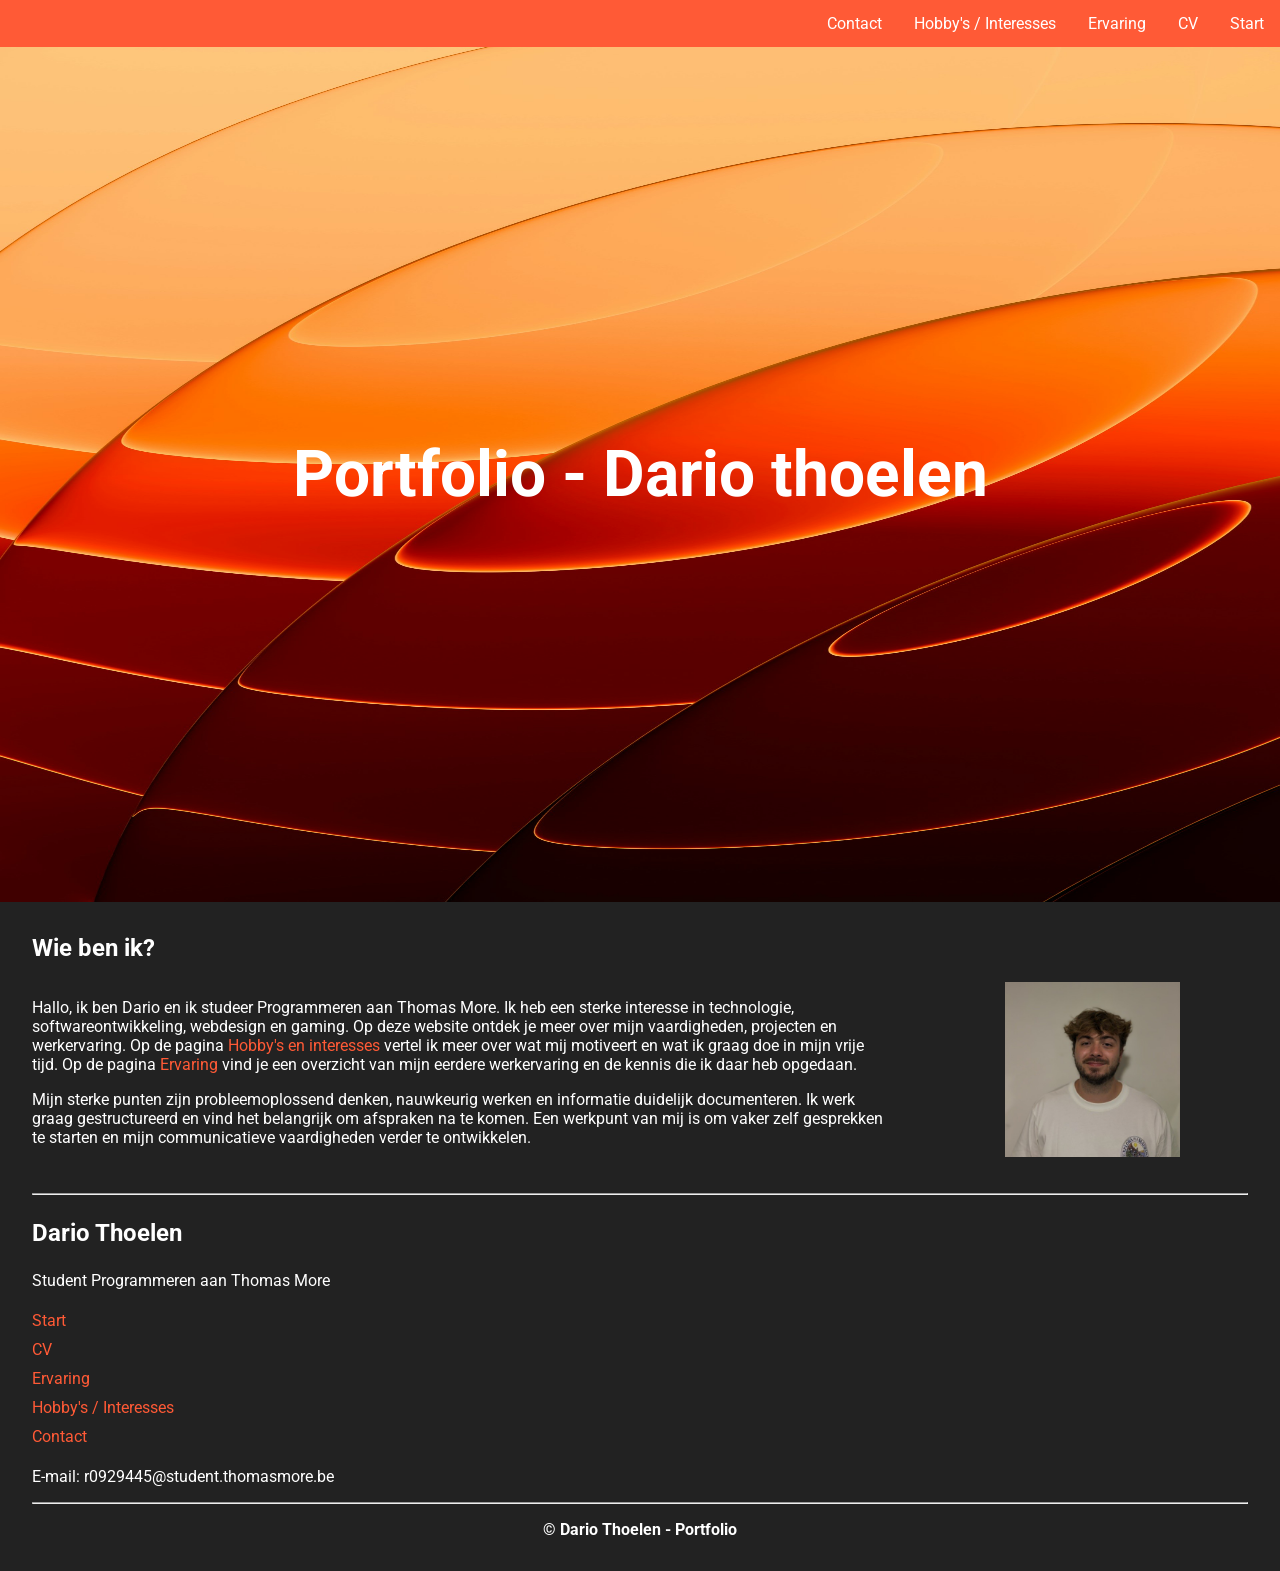
<file: index.html>
<!DOCTYPE html>
<html lang="nl">
<head>
    <meta charset="UTF-8">
    <meta name="viewport" content="width=device-width, initial-scale=1.0">
    <title>Portfolio-Dario Thoelen</title>
    <link rel="stylesheet" href="css/index.css">
    <link href="https://fonts.googleapis.com/css2?family=Roboto:wght@400;700&display=swap" rel="stylesheet">
    <link rel="icon" type="image/png" href="bestanden/favicon.ico">
</head>
<body>
    <ul class="navbar">
        <li><a href="index.html">Start</a></li>
        <li><a href="cv.html">CV</a></li>
        <li><a href="ervaring.html">Ervaring</a></li>
        <li><a href="hobby.html">Hobby's / Interesses</a></li>
        <li><a href="contact.html">Contact</a></li>
    </ul>

    <div class="header">
        <h1>Portfolio - Dario thoelen</h1>
        <img src="img/almas-salakhov-PSjJ6KXEW5c-unsplash.jpg" alt="Foto van oranje achtergrond voor de header">
    </div>
    <div id="container">
        <h2>Wie ben ik?</h2>
        <div class="wiebenik">
            <div class="tekst">
                <p>Hallo, ik ben Dario en ik studeer Programmeren aan Thomas More. Ik heb een sterke interesse in technologie,
                   softwareontwikkeling, webdesign en gaming. Op deze website ontdek je meer over mijn vaardigheden, projecten en werkervaring.
                   Op de pagina <a href="#">Hobby's en interesses</a> vertel ik meer over wat mij motiveert en wat ik graag doe in mijn vrije tijd. Op de pagina
                   <a href="$">Ervaring</a> vind je een overzicht van mijn eerdere werkervaring en de kennis die ik daar heb opgedaan.
                </p>
                <p>
                    Mijn sterke punten zijn probleemoplossend denken,
                    nauwkeurig werken en informatie duidelijk documenteren. Ik werk graag gestructureerd en vind het belangrijk om afspraken na te komen.
                    Een werkpunt van mij is om vaker zelf gesprekken te starten en mijn communicatieve vaardigheden verder te ontwikkelen.
                </p>
            </div>
            <div class="foto">
                <img src="img/mezelf.jpeg" alt="Foto van Dario Thoelen">
            </div>
        </div>
        <div class="footer">
            <hr>
            <p class="footernaam">Dario Thoelen</p>
            <p>Student Programmeren aan Thomas More </p>
            <ul>
                <li><a href="index.html">Start</a></li>
                <li><a href="cv.html">CV</a></li>
                <li><a href="ervaring.html">Ervaring</a></li>
                <li><a href="hobby.html">Hobby's / Interesses</a></li>
                <li><a href="contact.html">Contact</a></li>
            </ul>
            <p>E-mail: r0929445@student.thomasmore.be</p>
            <hr>
            <p class="footercopyright">&copy; Dario Thoelen - Portfolio</p>
        </div>
    </div>

</body>
</html>
</file>
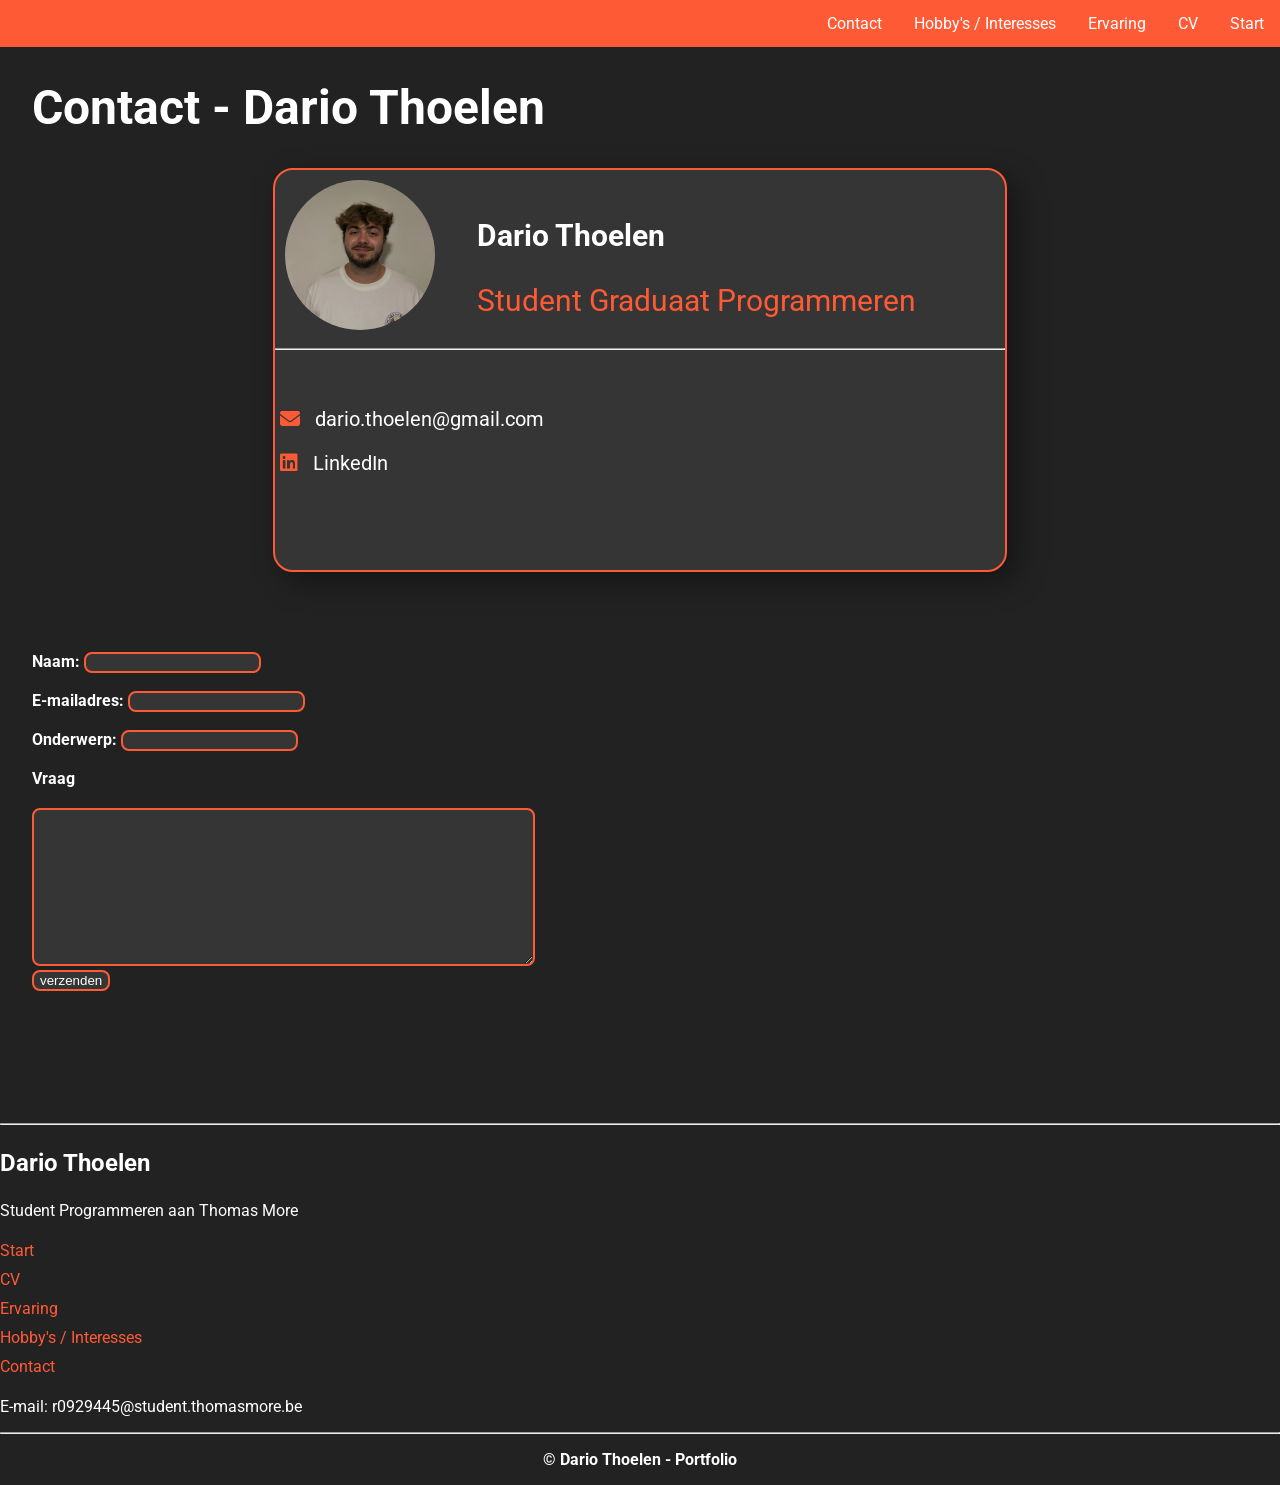
<file: contact.html>
<!DOCTYPE html>
<html lang="nl">
<head>
    <meta charset="UTF-8">
    <meta name="viewport" content="width=device-width, initial-scale=1.0">
    <title>Portfolio-Ervaring-Dario Thoelen</title>
    <link rel="stylesheet" href="css/contact.css">
    <link href="https://fonts.googleapis.com/css2?family=Roboto:wght@400;700&display=swap" rel="stylesheet">
    <link rel="stylesheet" href="https://cdnjs.cloudflare.com/ajax/libs/font-awesome/6.7.2/css/all.min.css">
    <link rel="icon" type="image/png" href="bestanden/favicon.ico">
</head>
<body>
    <ul class="navbar">
        <li><a href="index.html">Start</a></li>
        <li><a href="cv.html">CV</a></li>
        <li><a href="ervaring.html">Ervaring</a></li>
        <li><a href="hobby.html">Hobby's / Interesses</a></li>
        <li><a href="contact.html">Contact</a></li>
    </ul>

    <div id="container">
        <h1>Contact - Dario Thoelen</h1>

        <div class="business-card">
            <img src="img/mezelf.jpeg" alt="Foto van Dario Thoelen.">
            <div class="business-card-tekst">
                <p class="bold">Dario Thoelen</p>
                <p class="oranje">Student Graduaat Programmeren</p>
            </div>
            <hr>
            <div class="info">
                <p><i class="fa-solid fa-envelope"></i> <a href="mailto:dario.thoelen@gmail.com">dario.thoelen@gmail.com</a></p>
                <p><i class="fa-brands fa-linkedin"></i> <a href="https://www.linkedin.com/in/dario-thoelen-b384382a0" target="_blank">LinkedIn</a></p>
            </div>
        </div>

        <form method="post" action="https://tm-statweb.be/forms.php">
            <div>
                <label for="naam">Naam: </label>
                <input type="text" id="naam" name="naam">
            </div>
            <div>
                <label for="email">E-mailadres: </label>
                <input type="email" id="email" name="email">
            </div>
            <div>
                <label for="onderwerp">Onderwerp: </label>
                <input type="text" id="onderwerp" name="onderwerp">
            </div>
            <div>
                <label for="vraag">Vraag</label>
            </div>
            <div>
                <textarea name="vraag" id="vraag" cols="60" rows="10"></textarea>
            </div>
            <div>
                <label for="verzenden">
                    <input type="submit" value="verzenden" id="verzenden" name="verzenden">
                </label>
            </div>
        </form>

    </div>
    <div class="footer">
            <hr>
            <p class="footernaam">Dario Thoelen</p>
            <p>Student Programmeren aan Thomas More </p>
            <ul>
                <li><a href="index.html">Start</a></li>
                <li><a href="cv.html">CV</a></li>
                <li><a href="ervaring.html">Ervaring</a></li>
                <li><a href="hobby.html">Hobby's / Interesses</a></li>
                <li><a href="contact.html">Contact</a></li>
            </ul>
            <p>E-mail: r0929445@student.thomasmore.be</p>
            <hr>
            <p class="footercopyright">&copy; Dario Thoelen - Portfolio</p>
    </div>
</body>
</html>
</file>
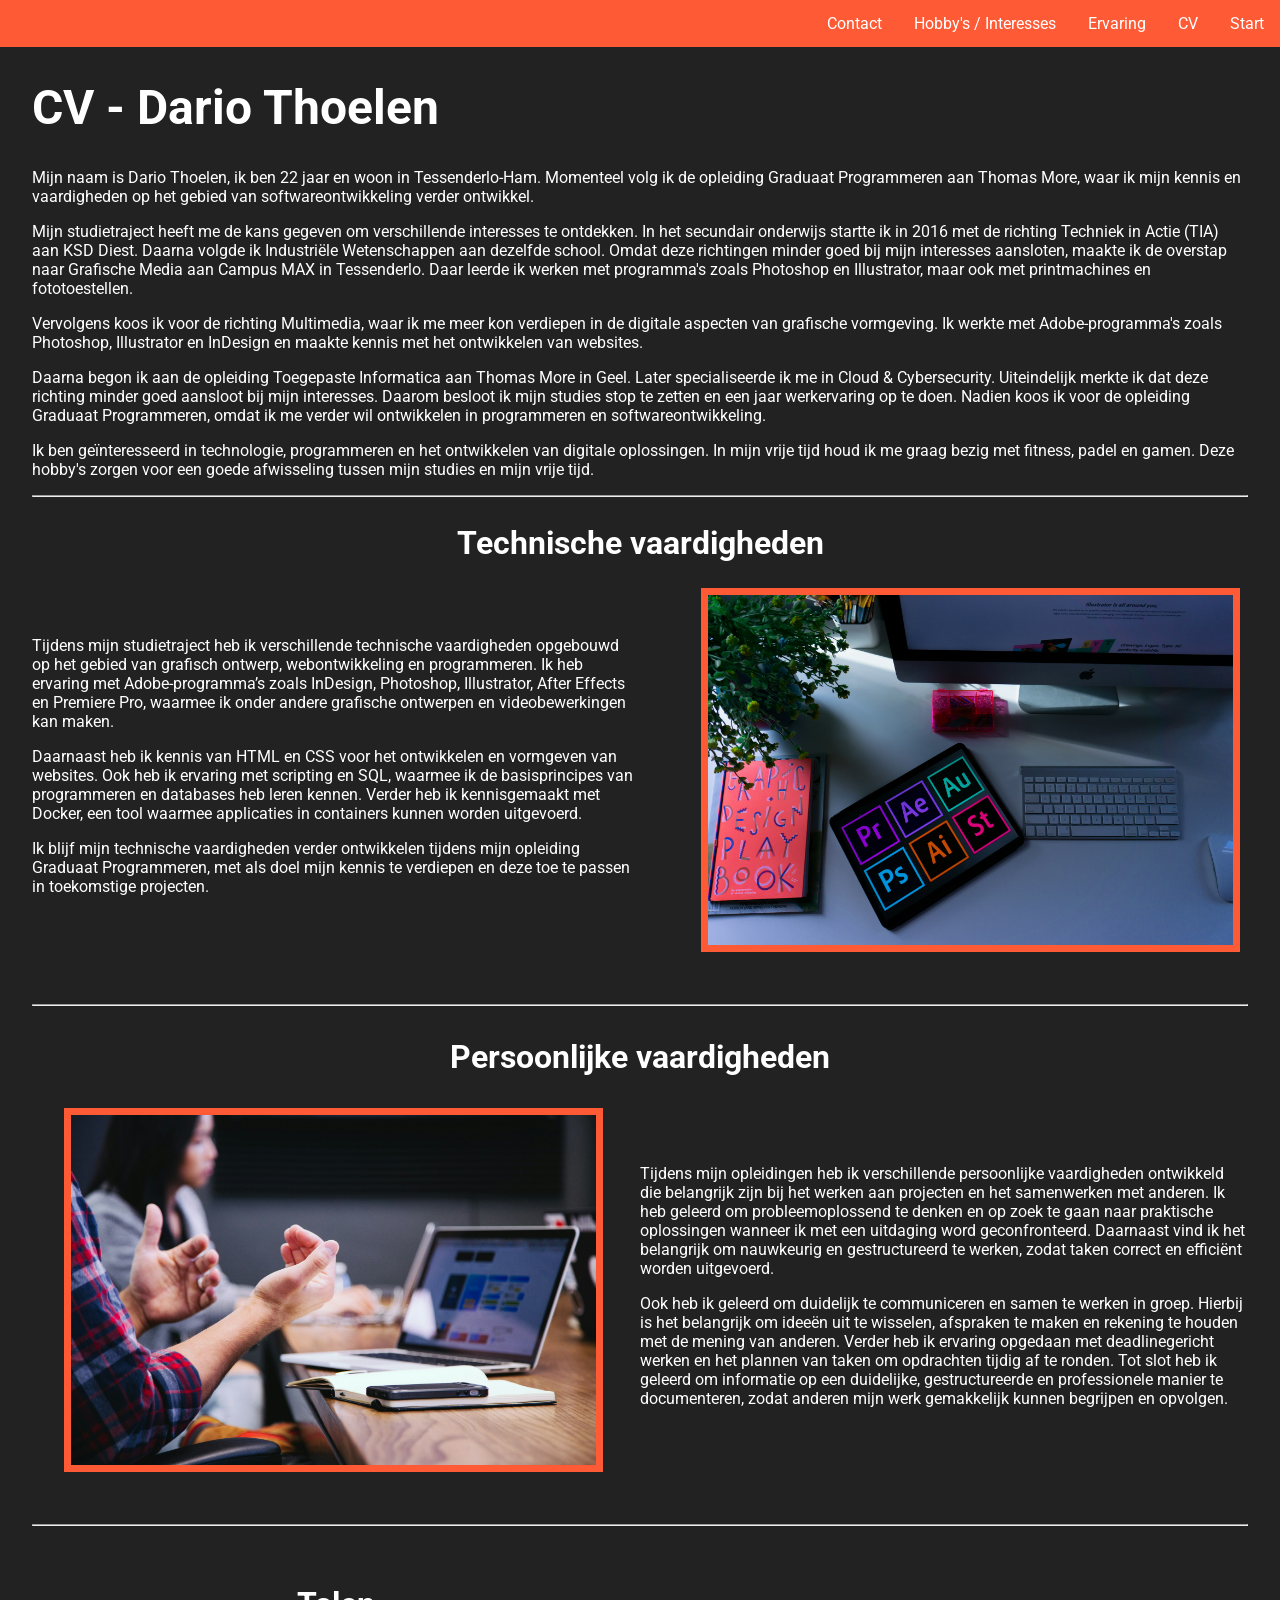
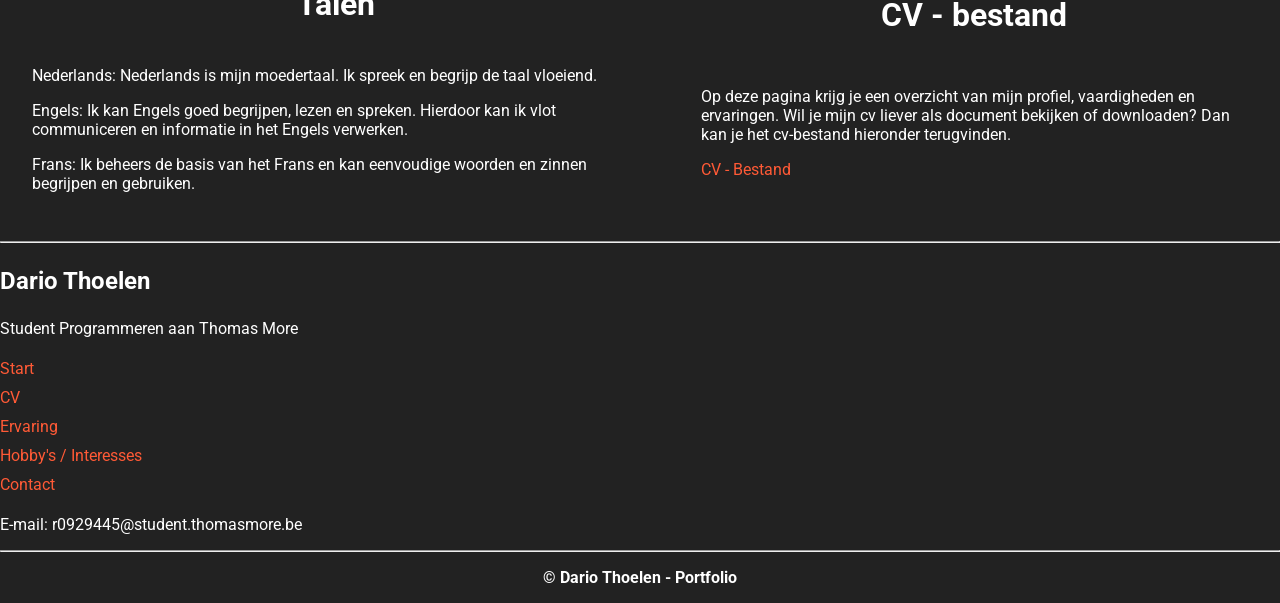
<file: cv.html>
<!DOCTYPE html>
<html lang="nl">
<head>
    <meta charset="UTF-8">
    <meta name="viewport" content="width=device-width, initial-scale=1.0">
    <title>Portfolio-cv-Dario Thoelen</title>
    <link rel="stylesheet" href="css/cv.css">
    <link href="https://fonts.googleapis.com/css2?family=Roboto:wght@400;700&display=swap" rel="stylesheet">
    <link rel="icon" type="image/png" href="bestanden/favicon.ico">
</head>
<body>
    <ul class="navbar">
        <li><a href="index.html">Start</a></li>
        <li><a href="cv.html">CV</a></li>
        <li><a href="ervaring.html">Ervaring</a></li>
        <li><a href="hobby.html">Hobby's / Interesses</a></li>
        <li><a href="contact.html">Contact</a></li>
    </ul>
    <div id="container">

        <h1>CV - Dario Thoelen</h1>

        <p>
            Mijn naam is Dario Thoelen, ik ben 22 jaar en woon in Tessenderlo-Ham. Momenteel volg ik de opleiding Graduaat Programmeren aan Thomas More, 
            waar ik mijn kennis en vaardigheden op het gebied van softwareontwikkeling verder ontwikkel.
        </p>
        <p>
            Mijn studietraject heeft me de kans gegeven om verschillende interesses te ontdekken. In het secundair onderwijs startte ik in 2016 met de 
            richting Techniek in Actie (TIA) aan KSD Diest. Daarna volgde ik Industriële Wetenschappen aan dezelfde school. Omdat deze richtingen minder 
            goed bij mijn interesses aansloten, maakte ik de overstap naar Grafische Media aan Campus MAX in Tessenderlo. Daar leerde ik werken met 
            programma's zoals Photoshop en Illustrator, maar ook met printmachines en fototoestellen.
        </p>
        <p>
            Vervolgens koos ik voor de richting Multimedia, waar ik me meer kon verdiepen in de digitale aspecten van grafische vormgeving. 
            Ik werkte met Adobe-programma's zoals Photoshop, Illustrator en InDesign en maakte kennis met het ontwikkelen van websites.
        </p>
        <p>
            Daarna begon ik aan de opleiding Toegepaste Informatica aan Thomas More in Geel. Later specialiseerde ik me in Cloud & Cybersecurity. 
            Uiteindelijk merkte ik dat deze richting minder goed aansloot bij mijn interesses. Daarom besloot ik mijn studies stop te zetten en een 
            jaar werkervaring op te doen. Nadien koos ik voor de opleiding Graduaat Programmeren, omdat ik me verder wil ontwikkelen in programmeren 
            en softwareontwikkeling.
        </p>
        <p>
            Ik ben geïnteresseerd in technologie, programmeren en het ontwikkelen van digitale oplossingen. In mijn vrije tijd houd ik me graag bezig 
            met fitness, padel en gamen. Deze hobby's zorgen voor een goede afwisseling tussen mijn studies en mijn vrije tijd.
        </p>
        <hr>
        <h2>Technische vaardigheden</h2>
        <div class="sectie1">
            <div class="tekst1">
                <p>
                    Tijdens mijn studietraject heb ik verschillende technische vaardigheden opgebouwd op het gebied van grafisch ontwerp, 
                    webontwikkeling en programmeren. Ik heb ervaring met Adobe-programma’s zoals InDesign, Photoshop, Illustrator, After Effects 
                    en Premiere Pro, waarmee ik onder andere grafische ontwerpen en videobewerkingen kan maken.
                </p>
                <p>
                    Daarnaast heb ik kennis van HTML en CSS voor het ontwikkelen en vormgeven van websites. Ook heb ik ervaring met scripting en SQL, 
                    waarmee ik de basisprincipes van programmeren en databases heb leren kennen. Verder heb ik kennisgemaakt met Docker, een tool waarmee 
                    applicaties in containers kunnen worden uitgevoerd.
                </p>
                <p>
                    Ik blijf mijn technische vaardigheden verder ontwikkelen tijdens mijn opleiding Graduaat Programmeren, 
                    met als doel mijn kennis te verdiepen en deze toe te passen in toekomstige projecten.
                </p>
            </div>
            <div class="foto1">
                <img src="img/emily-bernal-v9vII5gV8Lw-unsplash.jpg" alt="Foto van een grafische werkplek met een mac computer en een ipad.">
            </div>
        </div>
        <hr>
        <h3>Persoonlijke vaardigheden</h3>
        <div class="sectie2">
            <div class="tekst2">
                <p>
                    Tijdens mijn opleidingen heb ik verschillende persoonlijke vaardigheden ontwikkeld die belangrijk zijn bij het werken aan projecten en het 
                    samenwerken met anderen. Ik heb geleerd om probleemoplossend te denken en op zoek te gaan naar praktische oplossingen wanneer ik met een 
                    uitdaging word geconfronteerd. Daarnaast vind ik het belangrijk om nauwkeurig en gestructureerd te werken, zodat taken correct en efficiënt 
                    worden uitgevoerd.
                </p>
                <p>
                    Ook heb ik geleerd om duidelijk te communiceren en samen te werken in groep. Hierbij is het belangrijk om ideeën uit te wisselen, afspraken 
                    te maken en rekening te houden met de mening van anderen. Verder heb ik ervaring opgedaan met deadlinegericht werken en het plannen van taken 
                    om opdrachten tijdig af te ronden. Tot slot heb ik geleerd om informatie op een duidelijke, gestructureerde en professionele manier te 
                    documenteren, zodat anderen mijn werk gemakkelijk kunnen begrijpen en opvolgen.
                </p>
            </div>
            <div class="foto2">
                <img src="img/headway-5QgIuuBxKwM-unsplash.jpg" alt="Foto van een werkplek waar je de handen ziet van een persoon.">
            </div>
        </div>
        <hr>
        <div class="sectie3">
            <div class="tekst3">
                <h4>Talen</h4>
                    <p>Nederlands: Nederlands is mijn moedertaal. Ik spreek en begrijp de taal vloeiend.</p>

                    <p>Engels: Ik kan Engels goed begrijpen, lezen en spreken. Hierdoor kan ik vlot communiceren en informatie in het Engels verwerken.</p>

                    <p>Frans: Ik beheers de basis van het Frans en kan eenvoudige woorden en zinnen begrijpen en gebruiken.</p>
                
            </div>
            <div class="tekst3-1">
                <h5>CV - bestand</h5>
                <p>
                    Op deze pagina krijg je een overzicht van mijn profiel, vaardigheden en ervaringen. Wil je mijn cv liever als document bekijken of 
                    downloaden? Dan kan je het cv-bestand hieronder terugvinden.
                </p>
                <a href="bestanden/CV_DarioThoelen.pdf" target="_blank">CV - Bestand</a>
            </div>
        </div>
                
    </div> 
    <div class="footer">
            <hr>
            <p class="footernaam">Dario Thoelen</p>
            <p>Student Programmeren aan Thomas More </p>
            <ul>
                <li><a href="index.html">Start</a></li>
                <li><a href="cv.html">CV</a></li>
                <li><a href="ervaring.html">Ervaring</a></li>
                <li><a href="hobby.html">Hobby's / Interesses</a></li>
                <li><a href="contact.html">Contact</a></li>
            </ul>
            <p>E-mail: r0929445@student.thomasmore.be</p>
            <hr>
            <p class="footercopyright">&copy; Dario Thoelen - Portfolio</p>
        </div>
</body>
</html>
</file>
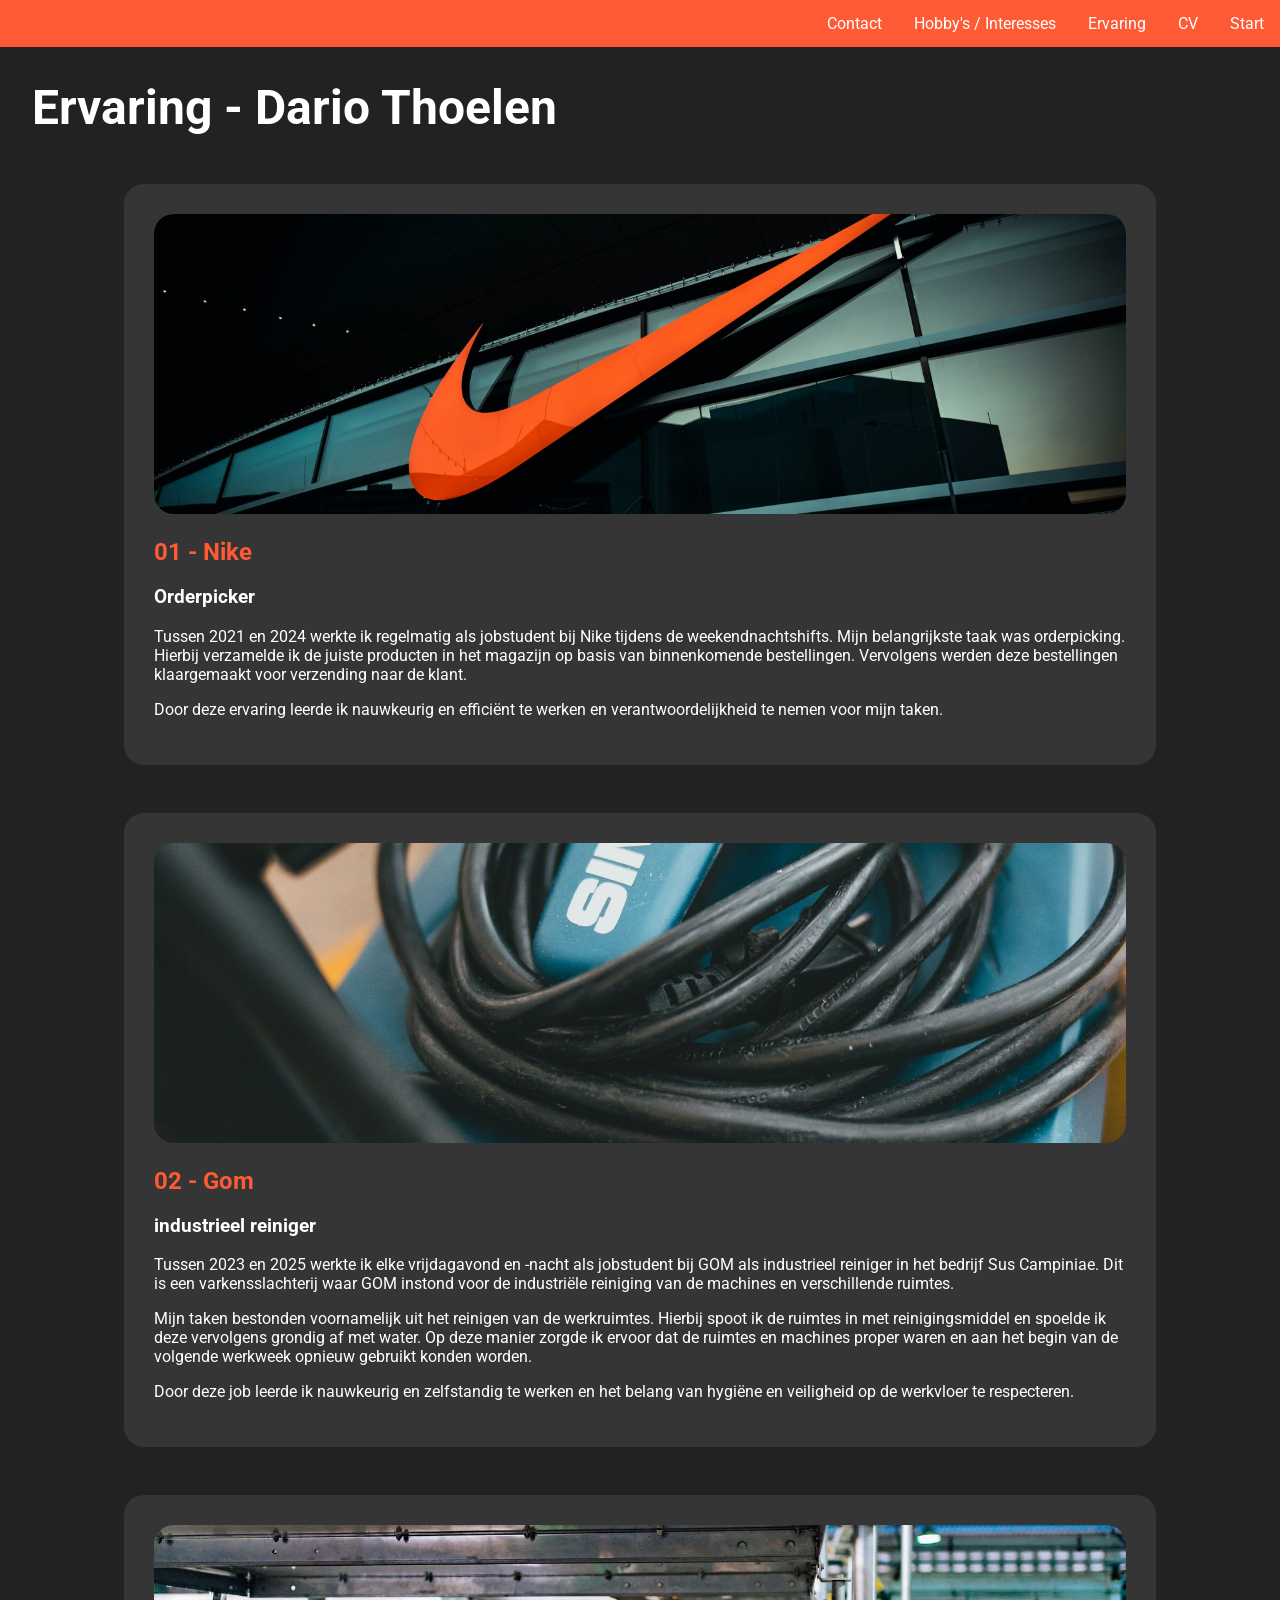
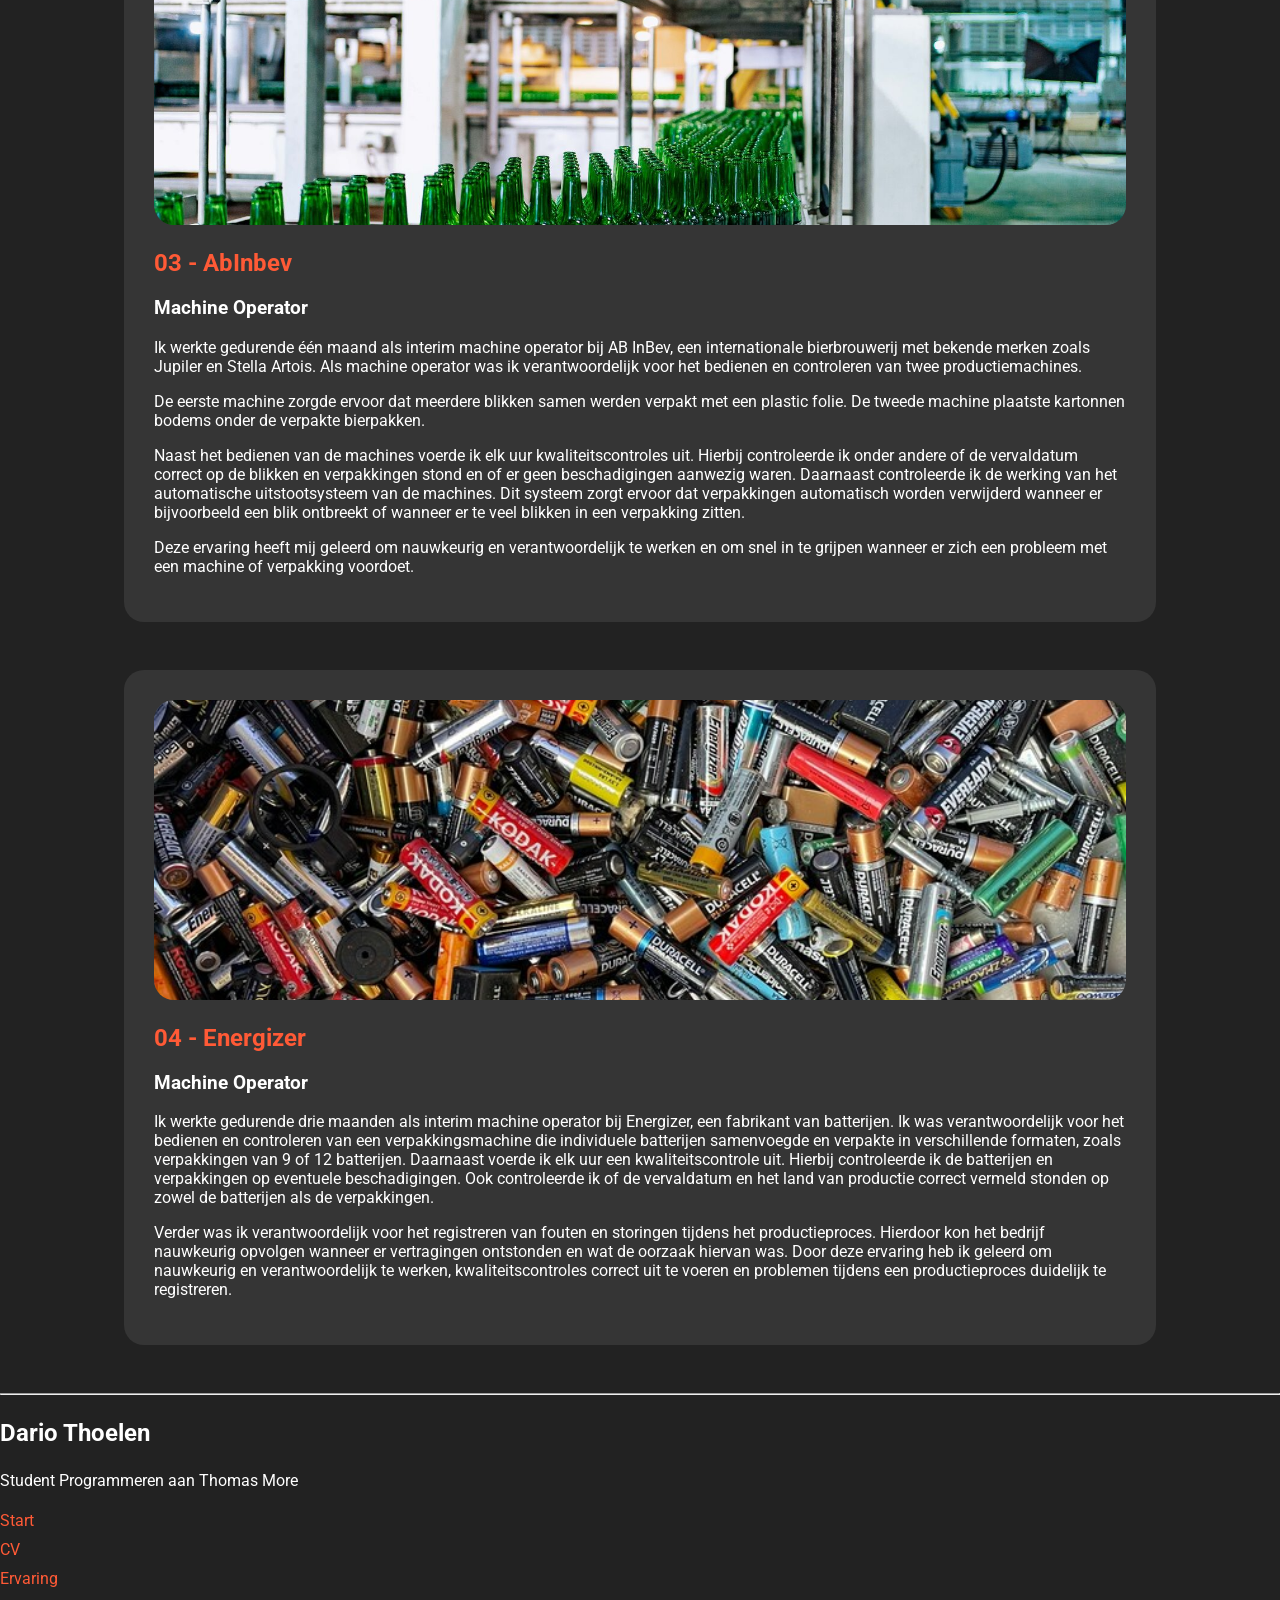
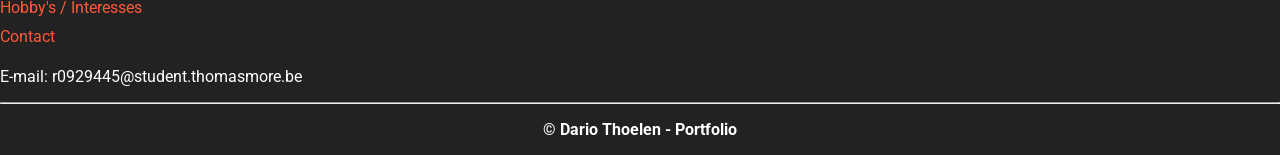
<file: ervaring.html>
<!DOCTYPE html>
<html lang="nl">
<head>
    <meta charset="UTF-8">
    <meta name="viewport" content="width=device-width, initial-scale=1.0">
    <title>Portfolio-Ervaring-Dario Thoelen</title>
    <link rel="stylesheet" href="css/ervaring.css">
    <link href="https://fonts.googleapis.com/css2?family=Roboto:wght@400;700&display=swap" rel="stylesheet">
    <link rel="icon" type="image/png" href="bestanden/favicon.ico">
</head>
<body>
    <ul class="navbar">
        <li><a href="index.html">Start</a></li>
        <li><a href="cv.html">CV</a></li>
        <li><a href="ervaring.html">Ervaring</a></li>
        <li><a href="hobby.html">Hobby's / Interesses</a></li>
        <li><a href="contact.html">Contact</a></li>
    </ul>
    <div id="container">
        
        <h1>Ervaring - Dario Thoelen</h1>
        <div class="ervaring">
            <img src="img/paul-steuber-rs11hu-bkTc-unsplash_50.jpg" alt="Foto van nikefabriek.">
            <div class="ervaring-tekst">
                <h2>01 - Nike</h2>
                <h3>Orderpicker</h3>
                    <p>
                        Tussen 2021 en 2024 werkte ik regelmatig als jobstudent bij Nike tijdens de weekendnachtshifts. Mijn belangrijkste taak was orderpicking.
                        Hierbij verzamelde ik de juiste producten in het magazijn op basis van binnenkomende bestellingen. Vervolgens werden deze bestellingen
                        klaargemaakt voor verzending naar de klant.
                    </p>
                    <p>
                        Door deze ervaring leerde ik nauwkeurig en efficiënt te werken en verantwoordelijkheid te nemen voor mijn taken.
                    </p>
                
            </div>
        </div>
        
        <div class="ervaring">
            <img src="img/pexels-introspectivedsgn-9456720_50.jpg" alt="Foto van hogedruk reiniger.">
            <div class="ervaring-tekst">
                <h2>02 - Gom</h2>
                <h3>industrieel reiniger</h3>
                
                    <p>
                        Tussen 2023 en 2025 werkte ik elke vrijdagavond en -nacht als jobstudent bij GOM als industrieel reiniger in het bedrijf Sus Campiniae.
                        Dit is een varkensslachterij waar GOM instond voor de industriële reiniging van de machines en verschillende ruimtes.
                    </p>
                    <p>
                        Mijn taken bestonden voornamelijk uit het reinigen van de werkruimtes. Hierbij spoot ik de ruimtes in met reinigingsmiddel en spoelde ik deze
                        vervolgens grondig af met water. Op deze manier zorgde ik ervoor dat de ruimtes en machines proper waren en aan het begin van de volgende
                        werkweek opnieuw gebruikt konden worden.
                    </p>
                    <p>
                        Door deze job leerde ik nauwkeurig en zelfstandig te werken en het belang van hygiëne en veiligheid op de werkvloer te respecteren.
                    </p>
            </div>
        </div>

        <div class="ervaring">
            <img src="img/pexels-keeganjchecks-36423815_1_27.jpg" alt="Foto van flesjes bier die op de band staan.">
            <div class="ervaring-tekst">
                <h2>03 - AbInbev</h2>
                <h3>Machine Operator</h3>
                <p>
                    Ik werkte gedurende één maand als interim machine operator bij AB InBev, een internationale bierbrouwerij met bekende merken zoals Jupiler en
                    Stella Artois. Als machine operator was ik verantwoordelijk voor het bedienen en controleren van twee productiemachines.
                </p>
                <p>
                    De eerste machine zorgde ervoor dat meerdere blikken samen werden verpakt met een plastic folie. De tweede machine plaatste kartonnen bodems onder
                    de verpakte bierpakken.
                </p>
                <p>
                    Naast het bedienen van de machines voerde ik elk uur kwaliteitscontroles uit. Hierbij controleerde ik onder andere of de vervaldatum correct op de blikken en
                    verpakkingen stond en of er geen beschadigingen aanwezig waren. Daarnaast controleerde ik de werking van het automatische uitstootsysteem van de machines. Dit
                    systeem zorgt ervoor dat verpakkingen automatisch worden verwijderd wanneer er bijvoorbeeld een blik ontbreekt of wanneer er te veel blikken in een verpakking
                    zitten.
                </p>
                <p>
                    Deze ervaring heeft mij geleerd om nauwkeurig en verantwoordelijk te werken en om snel in te grijpen wanneer er zich een probleem met een machine of verpakking
                    voordoet.
                </p>

            </div>
        </div>
        <div class="ervaring">
            <img src="img/john-cameron-QukrVl1F9Q0-unsplash_3_19.jpg" alt="Foto van heel veel batterijen op elkaar.">
            <div class="ervaring-tekst">
                <h2>04 - Energizer</h2>
                <h3>Machine Operator</h3>
                <p>
                    Ik werkte gedurende drie maanden als interim machine operator bij Energizer, een fabrikant van batterijen. Ik was verantwoordelijk voor het
                    bedienen en controleren van een verpakkingsmachine die individuele batterijen samenvoegde en verpakte in verschillende formaten, zoals
                    verpakkingen van 9 of 12 batterijen. Daarnaast voerde ik elk uur een kwaliteitscontrole uit. Hierbij controleerde ik de batterijen en verpakkingen
                    op eventuele beschadigingen. Ook controleerde ik of de vervaldatum en het land van productie correct vermeld stonden op zowel de batterijen als de
                    verpakkingen.
                </p>
                <p>
                    Verder was ik verantwoordelijk voor het registreren van fouten en storingen tijdens het productieproces. Hierdoor kon het bedrijf nauwkeurig opvolgen wanneer er
                    vertragingen ontstonden en wat de oorzaak hiervan was. Door deze ervaring heb ik geleerd om nauwkeurig en verantwoordelijk te werken, kwaliteitscontroles correct
                    uit te voeren en problemen tijdens een productieproces duidelijk te registreren.
                </p>

            </div>
        </div>

    </div>
    <div class="footer">
            <hr>
            <p class="footernaam">Dario Thoelen</p>
            <p>Student Programmeren aan Thomas More </p>
            <ul>
                <li><a href="index.html">Start</a></li>
                <li><a href="cv.html">CV</a></li>
                <li><a href="ervaring.html">Ervaring</a></li>
                <li><a href="hobby.html">Hobby's / Interesses</a></li>
                <li><a href="contact.html">Contact</a></li>
            </ul>
            <p>E-mail: r0929445@student.thomasmore.be</p>
            <hr>
            <p class="footercopyright">&copy; Dario Thoelen - Portfolio</p>
    </div>
</body>
</html>
</file>
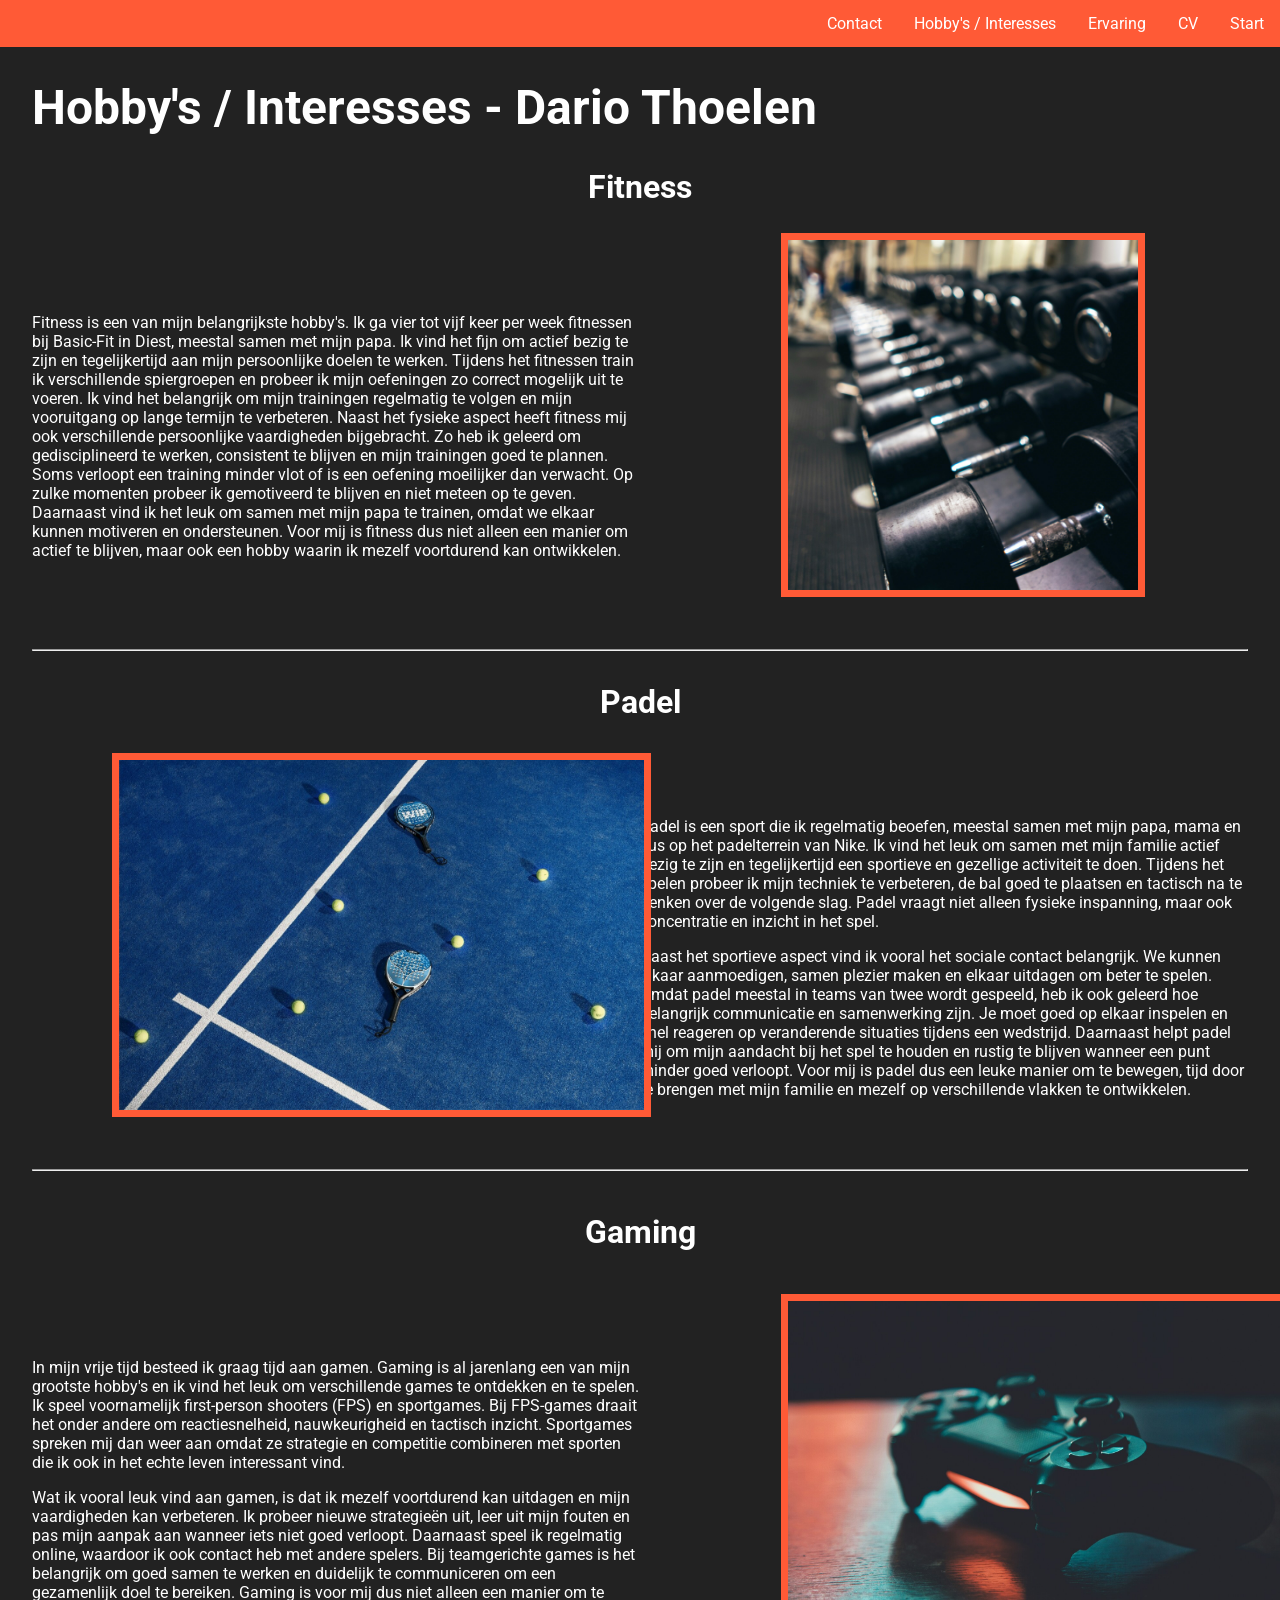
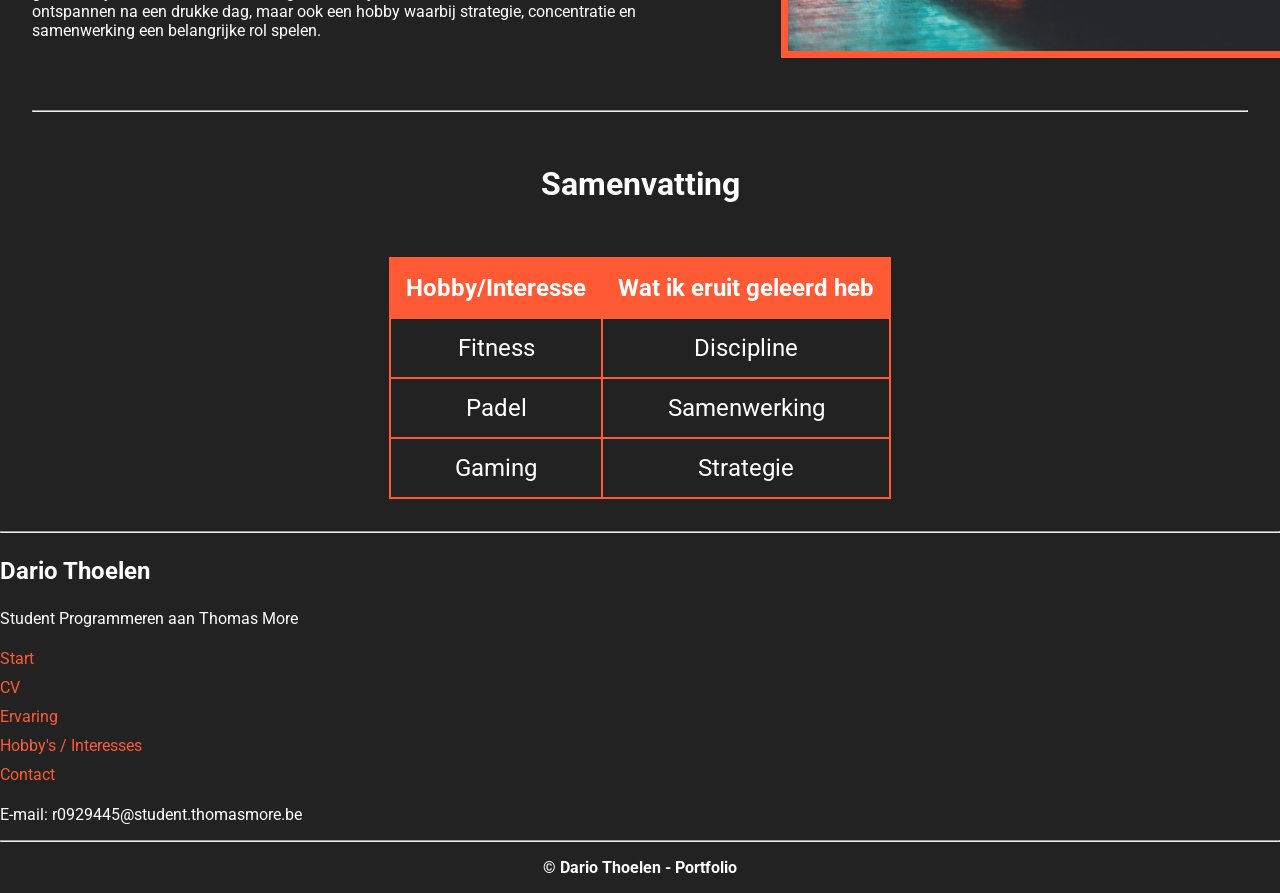
<file: hobby.html>
<!DOCTYPE html>
<html lang="nl">
<head>
    <meta charset="UTF-8">
    <meta name="viewport" content="width=device-width, initial-scale=1.0">
    <title>Portfolio-Hobby/Interesse-Dario Thoelen</title>
    <link rel="stylesheet" href="css/hobby.css">
    <link href="https://fonts.googleapis.com/css2?family=Roboto:wght@400;700&display=swap" rel="stylesheet">
    <link rel="icon" type="image/png" href="bestanden/favicon.ico">
</head>
<body>
    <ul class="navbar">
        <li><a href="index.html">Start</a></li>
        <li><a href="cv.html">CV</a></li>
        <li><a href="ervaring.html">Ervaring</a></li>
        <li><a href="hobby.html">Hobby's / Interesses</a></li>
        <li><a href="contact.html">Contact</a></li>
    </ul>
    <div id="container">
        <h1>Hobby's / Interesses - Dario Thoelen</h1>
        <h2>Fitness</h2>
        <div class="sectie1">
            <div class="tekst1">
                <p>
                    Fitness is een van mijn belangrijkste hobby&apos;s. Ik ga vier tot vijf keer per week fitnessen bij Basic-Fit in Diest, meestal samen met mijn papa. 
                    Ik vind het fijn om actief bezig te zijn en tegelijkertijd aan mijn persoonlijke doelen te werken. Tijdens het fitnessen train ik verschillende 
                    spiergroepen en probeer ik mijn oefeningen zo correct mogelijk uit te voeren. Ik vind het belangrijk om mijn trainingen regelmatig te volgen en 
                    mijn vooruitgang op lange termijn te verbeteren. Naast het fysieke aspect heeft fitness mij ook verschillende persoonlijke vaardigheden 
                    bijgebracht. Zo heb ik geleerd om gedisciplineerd te werken, consistent te blijven en mijn trainingen goed te plannen. Soms verloopt een 
                    training minder vlot of is een oefening moeilijker dan verwacht. Op zulke momenten probeer ik gemotiveerd te blijven en niet meteen op te geven. 
                    Daarnaast vind ik het leuk om samen met mijn papa te trainen, omdat we elkaar kunnen motiveren en ondersteunen. Voor mij is fitness dus niet 
                    alleen een manier om actief te blijven, maar ook een hobby waarin ik mezelf voortdurend kan ontwikkelen.
                </p>
            </div>
            <div class="foto1">
                <img src="img/samuel-girven-VJ2s0c20qCo-unsplash_1_40.jpg" alt="Foto van dumbells in de fitness">
            </div>
        </div>
        <hr>
        <h3>Padel</h3>
        <div class="sectie2">
            <div class="tekst2">
                <p>
                    Padel is een sport die ik regelmatig beoefen, meestal samen met mijn papa, mama en zus op het padelterrein van Nike. Ik vind het leuk om samen 
                    met mijn familie actief bezig te zijn en tegelijkertijd een sportieve en gezellige activiteit te doen. Tijdens het spelen probeer ik mijn 
                    techniek te verbeteren, de bal goed te plaatsen en tactisch na te denken over de volgende slag. Padel vraagt niet alleen fysieke inspanning, 
                    maar ook concentratie en inzicht in het spel.
                </p>
                <p>
                    Naast het sportieve aspect vind ik vooral het sociale contact belangrijk. We kunnen elkaar aanmoedigen, samen plezier maken en elkaar uitdagen 
                    om beter te spelen. Omdat padel meestal in teams van twee wordt gespeeld, heb ik ook geleerd hoe belangrijk communicatie en samenwerking zijn. 
                    Je moet goed op elkaar inspelen en snel reageren op veranderende situaties tijdens een wedstrijd. Daarnaast helpt padel mij om mijn 
                    aandacht bij het spel te houden en rustig te blijven wanneer een punt minder goed verloopt. Voor mij is padel dus een leuke manier om te 
                    bewegen, tijd door te brengen met mijn familie en mezelf op verschillende vlakken te ontwikkelen.
                </p>
                
            </div>
            <div class="foto2">
                <img src="img/vincenzo-morelli-Cj35lHL4atY-unsplash_3_2_68.jpg" alt="Foto van padelspullen die neerliggen op het padelveld.">
            </div>
        </div>
        <hr>
        <h4>Gaming</h4>
        <div class="sectie3">
            <div class="tekst3">
                
                    <p>
                        In mijn vrije tijd besteed ik graag tijd aan gamen. Gaming is al jarenlang een van mijn grootste hobby&apos;s en ik vind het leuk om
                        verschillende games te ontdekken en te spelen. Ik speel voornamelijk first-person shooters (FPS) en sportgames. Bij FPS-games draait het
                        onder andere om reactiesnelheid, nauwkeurigheid en tactisch inzicht. Sportgames spreken mij dan weer aan omdat ze strategie en competitie
                        combineren met sporten die ik ook in het echte leven interessant vind.
                    </p>

                    <p>
                        Wat ik vooral leuk vind aan gamen, is dat ik mezelf voortdurend kan uitdagen en mijn vaardigheden kan verbeteren. Ik probeer nieuwe
                        strategieën uit, leer uit mijn fouten en pas mijn aanpak aan wanneer iets niet goed verloopt. Daarnaast speel ik regelmatig online, waardoor
                        ik ook contact heb met andere spelers. Bij teamgerichte games is het belangrijk om goed samen te werken en duidelijk te communiceren om een
                        gezamenlijk doel te bereiken. Gaming is voor mij dus niet alleen een manier om te ontspannen na een drukke dag, maar ook een hobby waarbij
                        strategie, concentratie en samenwerking een belangrijke rol spelen.
                    </p>
                
                
            </div>
            <div class="foto3">
                <img src="img/alexey-savchenko-k4Akpt5-Sfk-unsplash_3_28.jpg" alt="Foto van een playstation 4 controller.">
            </div>
        </div>
        <hr>
        <h5>Samenvatting</h5>
        <table>
            <tr>
                <th>Hobby/Interesse</th>
                <th>Wat ik eruit geleerd heb</th>
            </tr>
            <tr>
                <td>Fitness</td>
                <td>Discipline</td>
            </tr>
            <tr>
                <td>Padel</td>
                <td>Samenwerking</td>
            </tr>
            <tr>
                <td>Gaming</td>
                <td>Strategie</td>
            </tr>
        </table>

    </div>
    <div class="footer">
            <hr>
            <p class="footernaam">Dario Thoelen</p>
            <p>Student Programmeren aan Thomas More </p>
            <ul>
                <li><a href="index.html">Start</a></li>
                <li><a href="cv.html">CV</a></li>
                <li><a href="ervaring.html">Ervaring</a></li>
                <li><a href="hobby.html">Hobby's / Interesses</a></li>
                <li><a href="contact.html">Contact</a></li>
            </ul>
            <p>E-mail: r0929445@student.thomasmore.be</p>
            <hr>
            <p class="footercopyright">&copy; Dario Thoelen - Portfolio</p>
        </div>
</body>
</html>
</file>
<file: css/index.css>
body {
    margin: 0;
    padding: 0;
    font-family: 'roboto', sans-serif;
    color: #FFF;
    background-color: #222222;
    font-size: 1rem;
}
#container {
    margin: 2rem;
}

.navbar {
    list-style: none;
    margin: 0;
    padding: 0;
    overflow: hidden;
    background-color: #FF5A36;
    
}
.navbar li {
    float: right;
    
}
.navbar li a {
    display: block;
    color:  #FFF;
    text-align: center;
    padding-top: 14px;
    padding-bottom: 14px;
    padding-left: 16px;
    padding-right: 16px;
    text-decoration: none;
}
        
.navbar li a:hover {
    background-color: darkorange;
}
.header {
    display: flex;
    align-items: center;
    justify-content: center;
    position: relative;
}
.header img {
    width: 100%;
    height: 95vh;
}
.header h1 {
    position: absolute;
    font-size: 4rem;
}
p a{
    color: #FF5A36;
    text-decoration: none;
}
.wiebenik {
    margin-top: 1rem;
    margin-bottom: 1rem;
}
.wiebenik .tekst {
    float: left;
    width: 70%;
}
.wiebenik .foto{
    width: 20%;
    align-items: center;
    float: right;
}
.wiebenik img {
    height: 175px;
    width: auto;
    margin-bottom: 2rem;
}
.footer {
    margin-top: 2rem;
    display: block;
    float: none;
    clear: both;
}
.footer ul {
    list-style: none;
    margin: 0;
    padding: 0;
    overflow: hidden;
}
.footer li a {
    display: block;
    color:  #FF5A36;
    padding-top: 5px;
    padding-bottom: 5px;
    text-decoration: none;
}
.footer li a:hover {
    color: #FFF;
}
.footernaam {
    font-weight: bold;
    font-size: 1.5rem;
}
.footercopyright {
    font-weight: bolder;
    text-align: center;
}
</file>
<file: css/contact.css>
body {
    margin: 0;
    padding: 0;
    font-family: 'roboto', sans-serif;
    color: #FFF;
    background-color: #222222;
    font-size: 1rem;
}
#container {
    margin: 2rem;
}

.navbar {
    list-style: none;
    margin: 0;
    padding: 0;
    overflow: hidden;
    background-color: #FF5A36;
    
}
.navbar li {
    float: right;
    
}
.navbar li a {
    display: block;
    color:  #FFF;
    text-align: center;
    padding-top: 14px;
    padding-bottom: 14px;
    padding-left: 16px;
    padding-right: 16px;
    text-decoration: none;
}
        
.navbar li a:hover {
    background-color: darkorange;
}

h1 {
    font-size: 3rem;
}
.business-card {
    margin: 0 auto;
    background-color: #353535;
    width: 60%;
    height: 400px;
    border-radius: 20px;
    border: #FF5A36 2px solid;
    box-shadow: 10px 10px 30px rgba(0, 0, 0, 0.4);
}
.business-card img {
    height: 150px;
    width: auto;
    float: left;
    border-radius: 200px;
    padding: 10px;
    margin-right: 2rem;
}
.business-card-tekst {
    margin-top: 3rem;
    font-size: 30px;
}
.business-card::after {
    content: "";
    display: block;
    clear: both;
}
.info p i{
    color: #FF5A36;
    padding-right: 10px;
    text-align: center;
}
.info {
    margin-top: 2rem;
    font-size: 20px;
    padding: 5px;
}
.info p a {
    text-decoration: none;
    color: #FFF;
}
.info p a:hover {
    color: #FF5A36;
}
.oranje {
    color: #FF5A36;
}
.bold {
    font-weight: bold;
}
form {
    padding-top: 5rem;
    padding-bottom: 5rem;
}
label {
    display: inline-block;
    padding-bottom: 20px;
    font-weight: bold;
}
input, textarea {
    background-color: #353535;
    color: #FFF;
    border-radius: 0.5rem;
    border: #FF5A36 2px solid;
}
.footer {
    margin-top: 2rem;
    display: block;
    float: none;
    clear: both;
}
.footer ul {
    list-style: none;
    margin: 0;
    padding: 0;
    overflow: hidden;
}
.footer li a {
    display: block;
    color:  #FF5A36;
    padding-top: 5px;
    padding-bottom: 5px;
    text-decoration: none;
}
.footer li a:hover {
    color: #FFF;
}
.footernaam {
    font-weight: bold;
    font-size: 1.5rem;
}
.footercopyright {
    font-weight: bolder;
    text-align: center;
}
</file>
<file: css/cv.css>
body {
    margin: 0;
    padding: 0;
    font-family: 'roboto', sans-serif;
    color: #FFF;
    background-color: #222222;
    font-size: 1rem;
}
#container {
    margin: 2rem;
}

.navbar {
    list-style: none;
    margin: 0;
    padding: 0;
    overflow: hidden;
    background-color: #FF5A36;
    
}
.navbar li {
    float: right;
    
}
.navbar li a {
    display: block;
    color:  #FFF;
    text-align: center;
    padding-top: 14px;
    padding-bottom: 14px;
    padding-left: 16px;
    padding-right: 16px;
    text-decoration: none;
}
        
.navbar li a:hover {
    background-color: darkorange;
}

h1 {
    font-size: 3rem;
}
h2, h3, h4, h5 {
    font-size: 2rem;
    text-align: center;
}
.sectie1 {
    margin-top: 1rem;
    margin-bottom: 1rem;
}
.sectie1 .tekst1 {
    float: left;
    width: 50%;
    padding-top: 2rem;
}
.sectie1 .foto1{
    width: 45%;
    align-items: center;
    float: right;
}
.sectie1 img {
    height: 350px;
    width: auto;
    margin-bottom: 2rem;
    border: #FF5A36 7px solid;
}
.sectie1::after {
    content: "";
    display: block;
    clear: both;
}
.sectie2 {
    margin-top: 1rem;
    margin-bottom: 1rem;
}
.sectie2 .tekst2 {
    float: right;
    width: 50%;
    padding-top: 2.5rem;
}
.sectie2 .foto2{
    width: 45%;
    align-items: center;
    padding-left: 2rem;
    float: left;
}
.sectie2 img {
    height: 350px;
    width: auto;
    margin-bottom: 2rem;
    border: #FF5A36 7px solid;
}
.sectie2::after {
    content: "";
    display: block;
    clear: both;
}
.sectie3 {
    margin-top: 1rem;
    margin-bottom: 1rem;
}
.sectie3 .tekst3 {
    float: left;
    width: 50%;
}
.sectie3 .tekst3-1{
    width: 45%;
    align-items: center;
    float: right;
}
.sectie3 .tekst3-1 a {
    text-decoration: none;
    color: #FF5A36;
}
.sectie3 .tekst3-1 a:hover {
    color: #FFF;
}

.sectie3::after {
    content: "";
    display: block;
    clear: both;
}
.footer {
    margin-top: 2rem;
    display: block;
    float: none;
    clear: both;
}
.footer ul {
    list-style: none;
    margin: 0;
    padding: 0;
    overflow: hidden;
}
.footer li a {
    display: block;
    color:  #FF5A36;
    padding-top: 5px;
    padding-bottom: 5px;
    text-decoration: none;
}
.footer li a:hover {
    color: #FFF;
}
.footernaam {
    font-weight: bold;
    font-size: 1.5rem;
}
.footercopyright {
    font-weight: bolder;
    text-align: center;
}
</file>
<file: css/ervaring.css>
body {
    margin: 0;
    padding: 0;
    font-family: 'roboto', sans-serif;
    color: #FFF;
    background-color: #222222;
    font-size: 1rem;
}
#container {
    margin: 2rem;
}

.navbar {
    list-style: none;
    margin: 0;
    padding: 0;
    overflow: hidden;
    background-color: #FF5A36;
    
}
.navbar li {
    float: right;
    
}
.navbar li a {
    display: block;
    color:  #FFF;
    text-align: center;
    padding-top: 14px;
    padding-bottom: 14px;
    padding-left: 16px;
    padding-right: 16px;
    text-decoration: none;
}
        
.navbar li a:hover {
    background-color: darkorange;
}

h1 {
    font-size: 3rem;
}
h2{
    color: #FF5A36;
}
h3 {
    font-weight: bold;
}
.ervaring {
    width: 80%;
    background-color: #353535;
    padding: 30px;
    margin: 3rem auto;
    border-radius: 20px;
}
.ervaring img{
    width: 100%;
    height: 300px;
    border-radius: 20px;
    object-fit: cover;
}
.footer {
    margin-top: 2rem;
    display: block;
    float: none;
    clear: both;
}
.footer ul {
    list-style: none;
    margin: 0;
    padding: 0;
    overflow: hidden;
}
.footer li a {
    display: block;
    color:  #FF5A36;
    padding-top: 5px;
    padding-bottom: 5px;
    text-decoration: none;
}
.footer li a:hover {
    color: #FFF;
}
.footernaam {
    font-weight: bold;
    font-size: 1.5rem;
}
.footercopyright {
    font-weight: bolder;
    text-align: center;
}
</file>
<file: css/hobby.css>
body {
    margin: 0;
    padding: 0;
    font-family: 'roboto', sans-serif;
    color: #FFF;
    background-color: #222222;
    font-size: 1rem;
}
#container {
    margin: 2rem;
}

.navbar {
    list-style: none;
    margin: 0;
    padding: 0;
    overflow: hidden;
    background-color: #FF5A36;
    
}
.navbar li {
    float: right;
    
}
.navbar li a {
    display: block;
    color:  #FFF;
    text-align: center;
    padding-top: 14px;
    padding-bottom: 14px;
    padding-left: 16px;
    padding-right: 16px;
    text-decoration: none;
}
        
.navbar li a:hover {
    background-color: darkorange;
}

h1 {
    font-size: 3rem;
}
h2, h3, h4, h5{
    font-size: 2rem;
    text-align: center;
}
.sectie1 {
    margin-top: 1rem;
    margin-bottom: 1rem;
}
.sectie1 .tekst1 {
    float: left;
    width: 50%;
    padding-top: 4rem;
}
.sectie1 .foto1{
    width: 45%;
    align-items: center;
    float: right;
}
.sectie1 img {
    height: 350px;
    width: auto;
    margin-bottom: 2rem;
    margin-left: 5rem;
    border: #FF5A36 7px solid;
}
.sectie1::after {
    content: "";
    display: block;
    clear: both;
}
.sectie2 {
    margin-top: 1rem;
    margin-bottom: 1rem;
}
.sectie2 .tekst2 {
    float: right;
    width: 50%;
    padding-top: 3rem;
}
.sectie2 .foto2{
    width: 45%;
    align-items: center;
    float: left;
}
.sectie2 img {
    height: 350px;
    width: auto;
    margin-bottom: 2rem;
    margin-left: 5rem;
    border: #FF5A36 7px solid;
}
.sectie2::after {
    content: "";
    display: block;
    clear: both;
}
.sectie3 {
    margin-top: 1rem;
    margin-bottom: 1rem;
}
.sectie3 .tekst3 {
    float: left;
    width: 50%;
    padding-top: 3rem;
}
.sectie3 .foto3{
    width: 45%;
    align-items: center;
    float: right;
}
.sectie3 img {
    height: 350px;
    width: auto;
    margin-bottom: 2rem;
    margin-left: 5rem;
    border: #FF5A36 7px solid;
}
.sectie3::after {
    content: "";
    display: block;
    clear: both;
}
table {
    margin: 0 auto;
    text-align: center;
    border-collapse: collapse;
    font-size: 1.5rem;
}
th {
    background-color: #FF5A36;
    padding: 15px;
    border: #FF5A36 2px solid;
    
}
td {
    border: #FF5A36 2px solid;
    padding: 15px;
}
.footer {
    margin-top: 2rem;
    display: block;
    float: none;
    clear: both;
}
.footer ul {
    list-style: none;
    margin: 0;
    padding: 0;
    overflow: hidden;
}
.footer li a {
    display: block;
    color:  #FF5A36;
    padding-top: 5px;
    padding-bottom: 5px;
    text-decoration: none;
}
.footer li a:hover {
    color: #FFF;
}
.footernaam {
    font-weight: bold;
    font-size: 1.5rem;
}
.footercopyright {
    font-weight: bolder;
    text-align: center;
}
</file>
